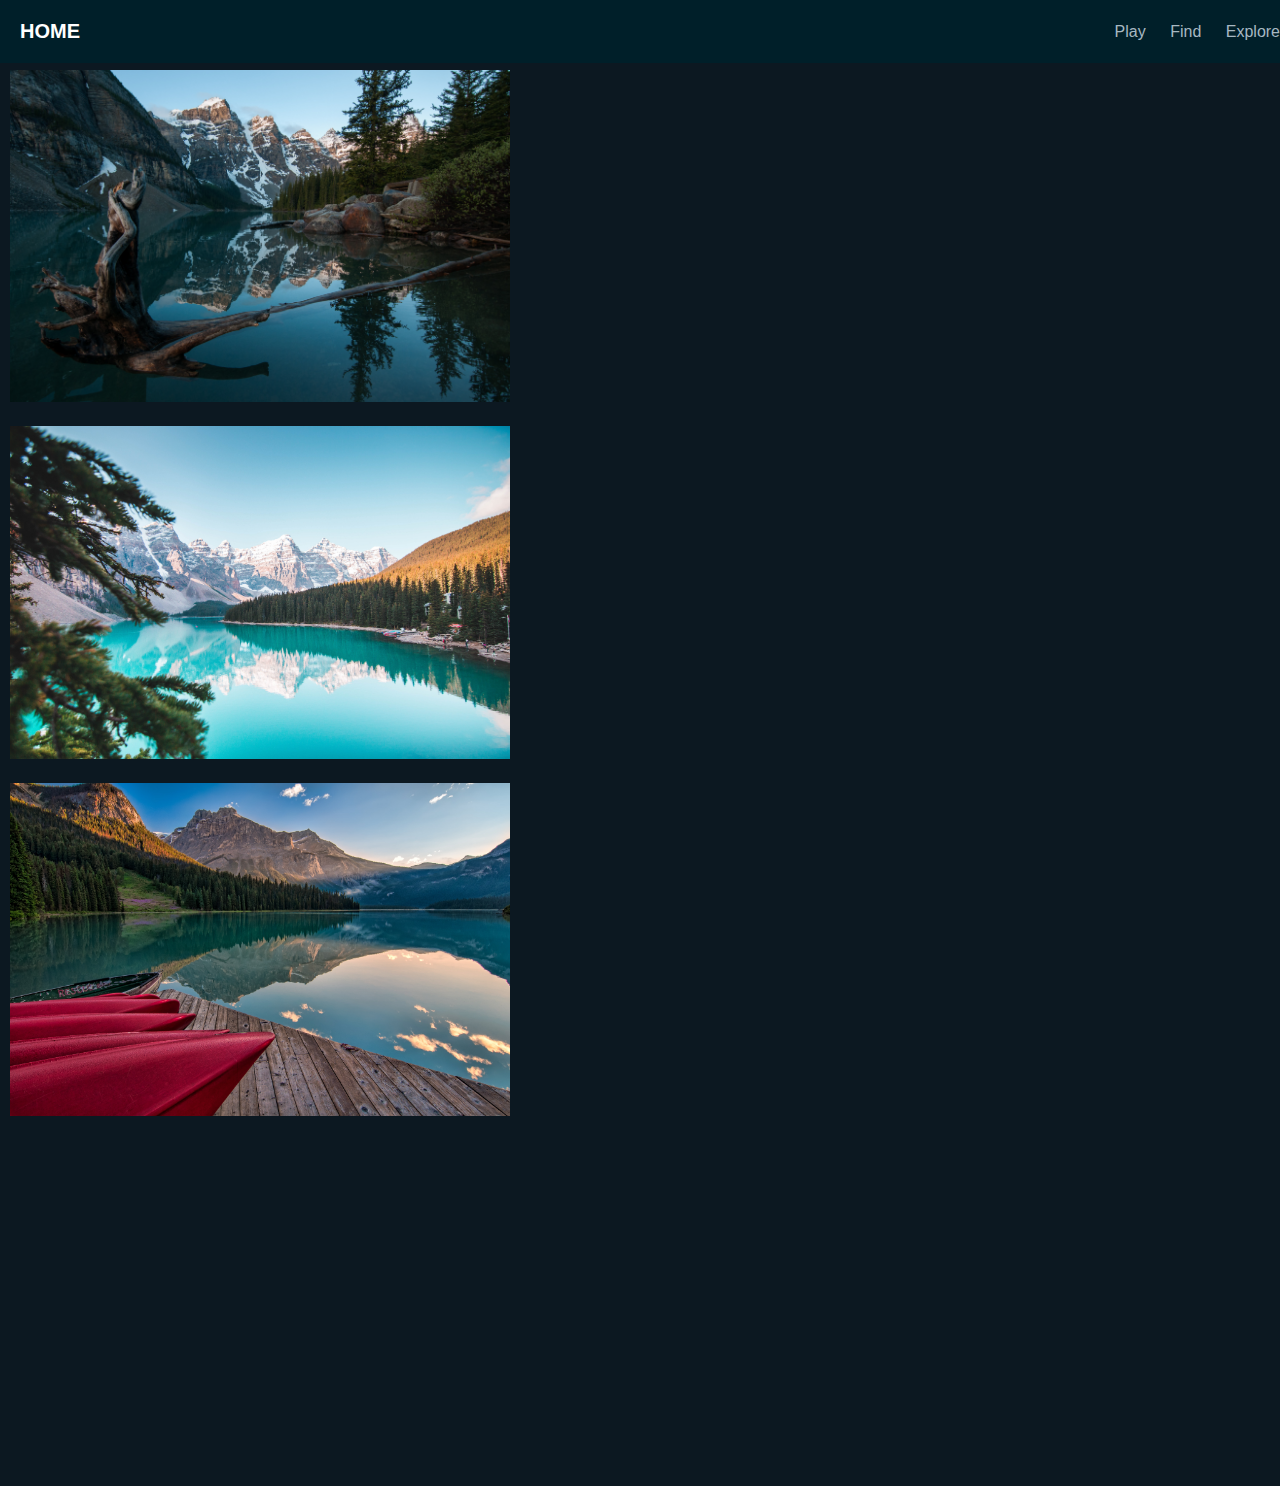
<file: subsite/page2.html>
<!DOCTYPE html>
<html>
<head>
  <title>Page 2</title>
  <link rel="stylesheet" href="./style.css">
  <style>
    body {
      font-family: Arial, sans-serif;
      margin: 0;
      padding: 0;
      background-color: #0c1821; /* Dark background color */
      color: #ffffff; /* Light text color */
    }

    a {
      text-decoration: none;
    }

    .navbar {
      position: fixed;
      top: 0;
      width: 100%;
      background-color: #001f29; /* Dark blue navbar background color */
      z-index: 100;
      display: flex;
      justify-content: space-between;
      align-items: center;
      padding: 10px;
    }

    .navbar h1 {
      font-size: 20px;
      margin: 0;
      padding: 0;
      color: #ffffff; /* Light text color */
    }

    .navbar a {
      padding: 10px;
      color: #a7b8c2; /* Light blue link color */
    }

    .navbar a:hover {
      background-color: #004c70; /* Hover background color */
      color: #ffffff; /* Light text color */
    }

    .image-container {
      display: flex;
      flex-direction: column; /* Updated to vertical layout */
      align-items: flex-start; /* Updated to align images to the left */
      margin-top: 60px; /* Adjust margin to prevent content from overlapping with the fixed navbar */
    }

    .image-wrapper {
      position: relative;
      display: inline-block;
    }

    .image-wrapper img {
      width: 500px; /* Updated width of the images */
      height: auto; /* Adjusted height to maintain aspect ratio */
      margin-left: 10px; /* Adjusted left margin to create spacing between images */
      margin-bottom: 10px; /* Added bottom margin to create vertical spacing between images */
      transition: transform 0.3s ease, opacity 0.3s ease; /* Added opacity transition */
      opacity: 1; /* Initial opacity */
    }

    .image-wrapper img:hover {
      transform: scale(1.1);
      opacity: 0.7; /* Maximum opacity */
    }

    .image-overlay {
      position: absolute;
      bottom: 0;
      left: 0;
      width: 100%;
      height: 100%;
      background-color: rgba(0, 0, 0, 0.8); /* Dark background color for overlay */
      color: #ffffff; /* Light text color */
      display: flex;
      justify-content: center;
      align-items: center;
      transform: translateY(100%); /* Initial position below the image */
      opacity: 0; /* Initial opacity */
      transition: transform 0.3s ease, opacity 0.3s ease; /* Transition for transform and opacity */
    }

    .image-wrapper:hover .image-overlay {
      transform: translateY(0); /* Move text overlay to normal position */
      opacity: 1; /* Fade in the text overlay */
    }

    .image-overlay p {
      margin: 0;
    }
  </style>
</head>
<body>
  <div class="navbar">
    <a href="./../index.html"><h1>HOME</h1></a>
    <div>
      <a href="page1.html">Play</a>
      <a href="page2.html">Find</a>
      <a href="page3.html">Explore</a>
    </div>
  </div>
  
  <div class="image-container">
    <div class="image-wrapper">
      <img src="./moreimgs/pexels-ezra-comeau-2387418.jpg">
      <div class="image-overlay">
        <p>WHAT A GORGEOUS LAKESIDE VIEW</p>
      </div>
    </div>
    <div class="image-wrapper">
      <img src="./moreimgs/pexels-jaime-reimer-2662116.jpg">
      <div class="image-overlay">
        <p>OH WOW ANOTHER LAKESIDE VIEW</p>
      </div>
    </div>
    <div class="image-wrapper">
      <img src="./moreimgs/pexels-james-wheeler-1619317.jpg">
      <div class="image-overlay">
        <p>WHY ARE THERE SO MANY LAKESIDE VIEWS!?!?!?</p>
      </div>
    </div>
    <!-- Add more images here -->
  </div>
</body>
</html>
</file>
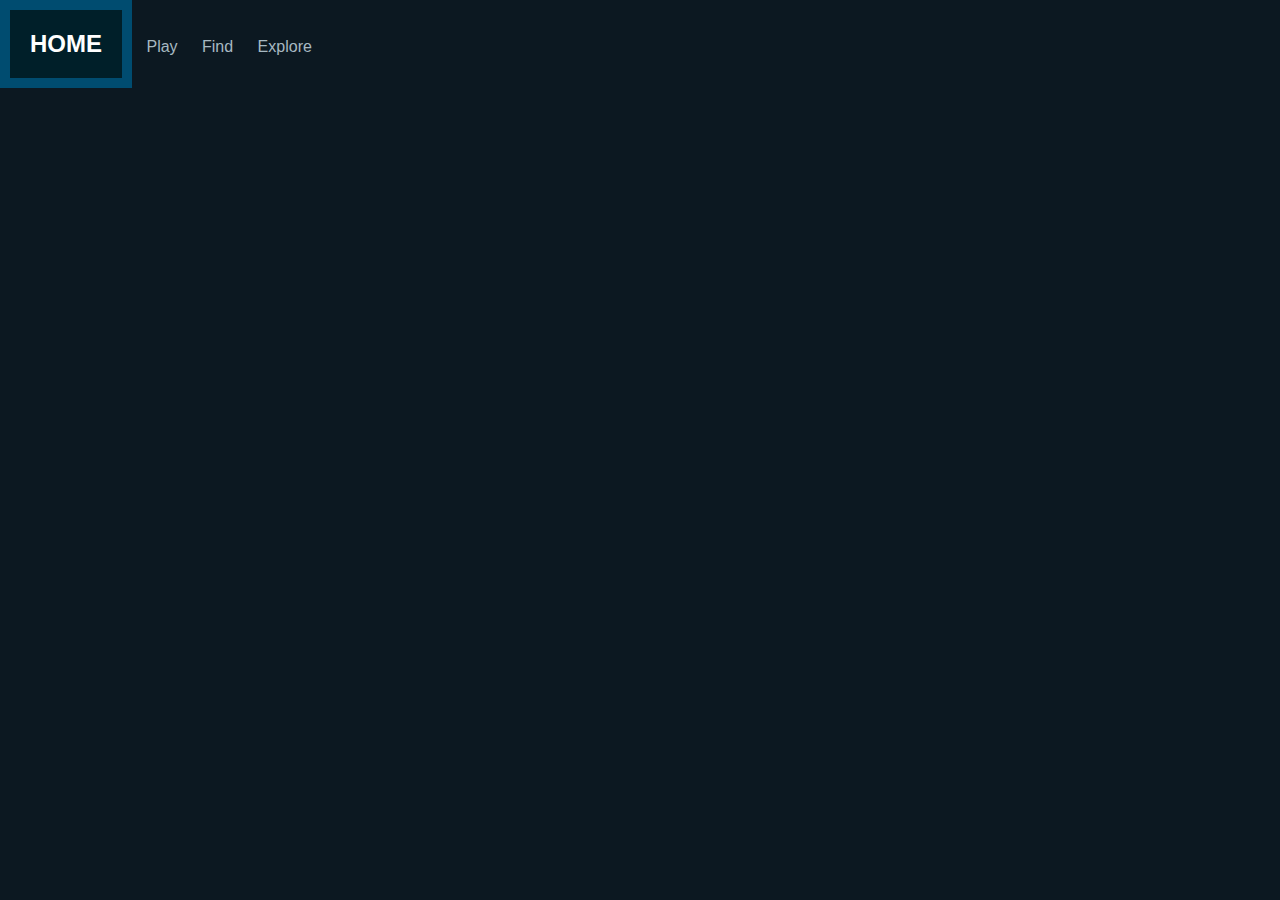
<file: subsite/page3.html>
<!DOCTYPE html>
<html>
<head>
  <title>Page 3</title>
  <link rel="stylesheet" href="./style.css">
  <style>
    body {
      font-family: Arial, sans-serif;
      margin: 0;
      padding: 0;
      background-color: #0c1821; /* Dark background color */
      color: #ffffff; /* Light text color */
    }

    a {
      text-decoration: none;
    }

    h1 {
      font-size: 24px;
      margin: 0;
      padding: 20px;
      background-color: #001f29; /* Dark blue header background color */
      color: #ffffff; /* Light text color */
    }

    a {
      display: inline-block;
      padding: 10px;
      color: #a7b8c2; /* Light blue link color */
    }

    a:hover {
      background-color: #004c70; /* Hover background color */
      color: #ffffff; /* Light text color */
    }
  </style>
</head>
<body>
  <header>
    <a href="./../index.html"><h1>HOME</h1></a>
    <a href="page1.html">Play</a>
    <a href="page2.html">Find</a>
    <a href="page3.html">Explore</a>
  </header>
</body>
</html>
</file>
<file: subsite/style.css>
body {
    font-family: Arial, sans-serif;
    margin: 0;
    padding: 0;
  }
  
  a {
    text-decoration: none;
  }
  
  .navbar {
    position: fixed;
    top: 0;
    width: 100%;
    background-color: #f8f8f8;
    z-index: 100;
    display: flex;
    justify-content: space-between;
    align-items: center;
    padding: 10px;
  }
  
  .navbar h1 {
    font-size: 20px;
    margin: 0;
    padding: 0;
    color: #0074a8;
  }
  
  .navbar a {
    display: inline-block;
    padding: 10px;
    color: #0074a8;
  }
  
  .navbar a:hover {
    background-color: #004c70;
    color: #fff;
  }
  
  .image-container {
    display: flex;
    flex-wrap: wrap;
    justify-content: flex-start;
    margin-top: 60px; /* Adjust margin to prevent content from overlapping with the fixed navbar */
  }
  
  .image-container img {
    width: 300px;
    height: 200px;
    margin: 10px;
    transition: transform 0.3s ease, opacity 0.3s ease; /* Added opacity transition */
    opacity: 1; /* Initial opacity */
  }
  
  .image-container img:hover {
    transform: scale(1.1);
    opacity: 0.7; /* Maximum opacity */
  }
</file>
